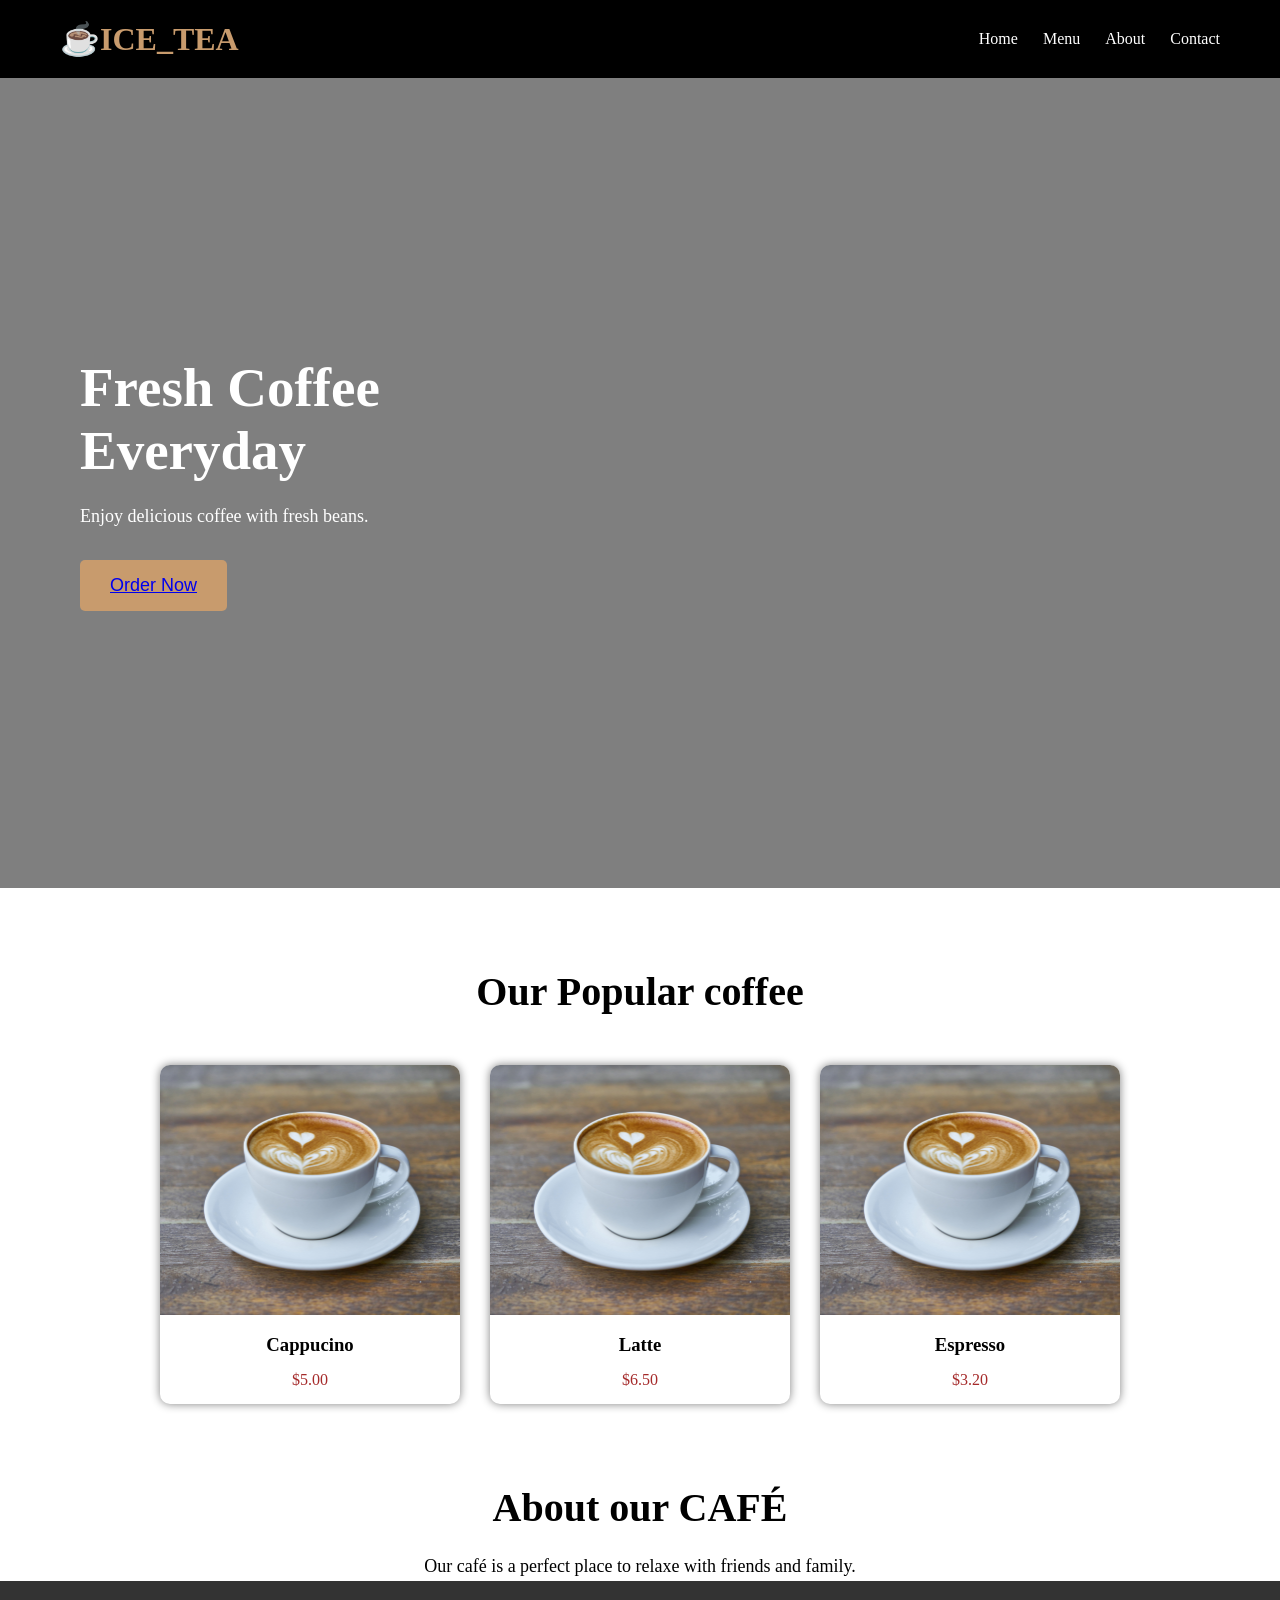
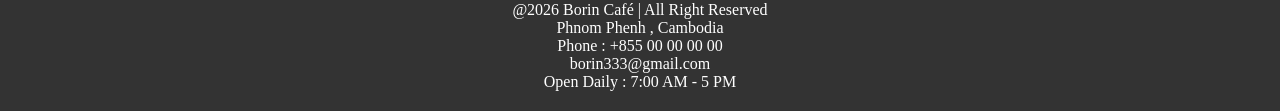
<file: index.html>
<!DOCTYPE html>
<html lang="en">
<head>
    <meta charset="UTF-8">
    <meta name="viewport" content="width=device-width, initial-scale=1.0">
    <title>☕ICE_TEA</title>
    <link rel="stylesheet" href="style.css">
</head>
<body>
    <!--Navbar (menu)-->

    <div class="navbar">

        <h1 class="logo">☕ICE_TEA</h1>

        <ul>
            <li> <a href="index.html">Home</a></li>
            <li> <a href="menu.html">Menu</a></li>
            <li> <a href="about.html">About</a></li>
            <li> <a href="contact.html">Contact</a></li>
        </ul>

    </div>

    <!--Hero Section-->

    <div class="hero">
        <div class="hero-text">

            <h2>Fresh Coffee Everyday</h2>

            <p>
                Enjoy delicious coffee with fresh beans.
            </p>

            <button> <a href="menu.html">Order Now</a></button>
        </div>

    </div>

    <!-- Menu section-->

    <div class="menu">

        <h2>Our Popular coffee</h2>

        <div class="menu-box">
            <div class="card">
                <img src="image1.jpg">

                <h3>Cappucino</h3>
                <p>$5.00</p>

            </div>

            <div class="card">
                <img src="image1.jpg">
                <h3>Latte</h3>
                <p>$6.50</p>

            </div>

            <div class="card">
                <img src="image1.jpg">
                <h3>Espresso</h3>
                <p>$3.20</p>

            </div>


        </div>

    </div>

    <!-- About -->

    <div class="about">

        <div class="about-text">
            <h2> About our CAFÉ</h2>
            <p>
                Our café is a perfect place to relaxe with friends and family.
            </p>

        </div>

    </div>

    
    <!--Footer-->

    <div class="footer1">

            <p>
                @2026 Borin Café | All Right Reserved
            </p>
            <p>
                Phnom Phenh , Cambodia
            </p>
            <p>
                Phone : +855 00 00 00 00
            </p>
            <p>
                borin333@gmail.com
            </p>
            <p>
                Open Daily : 7:00 AM - 5 PM
            </p>
    </div>
    
</body>
</html>
</file>
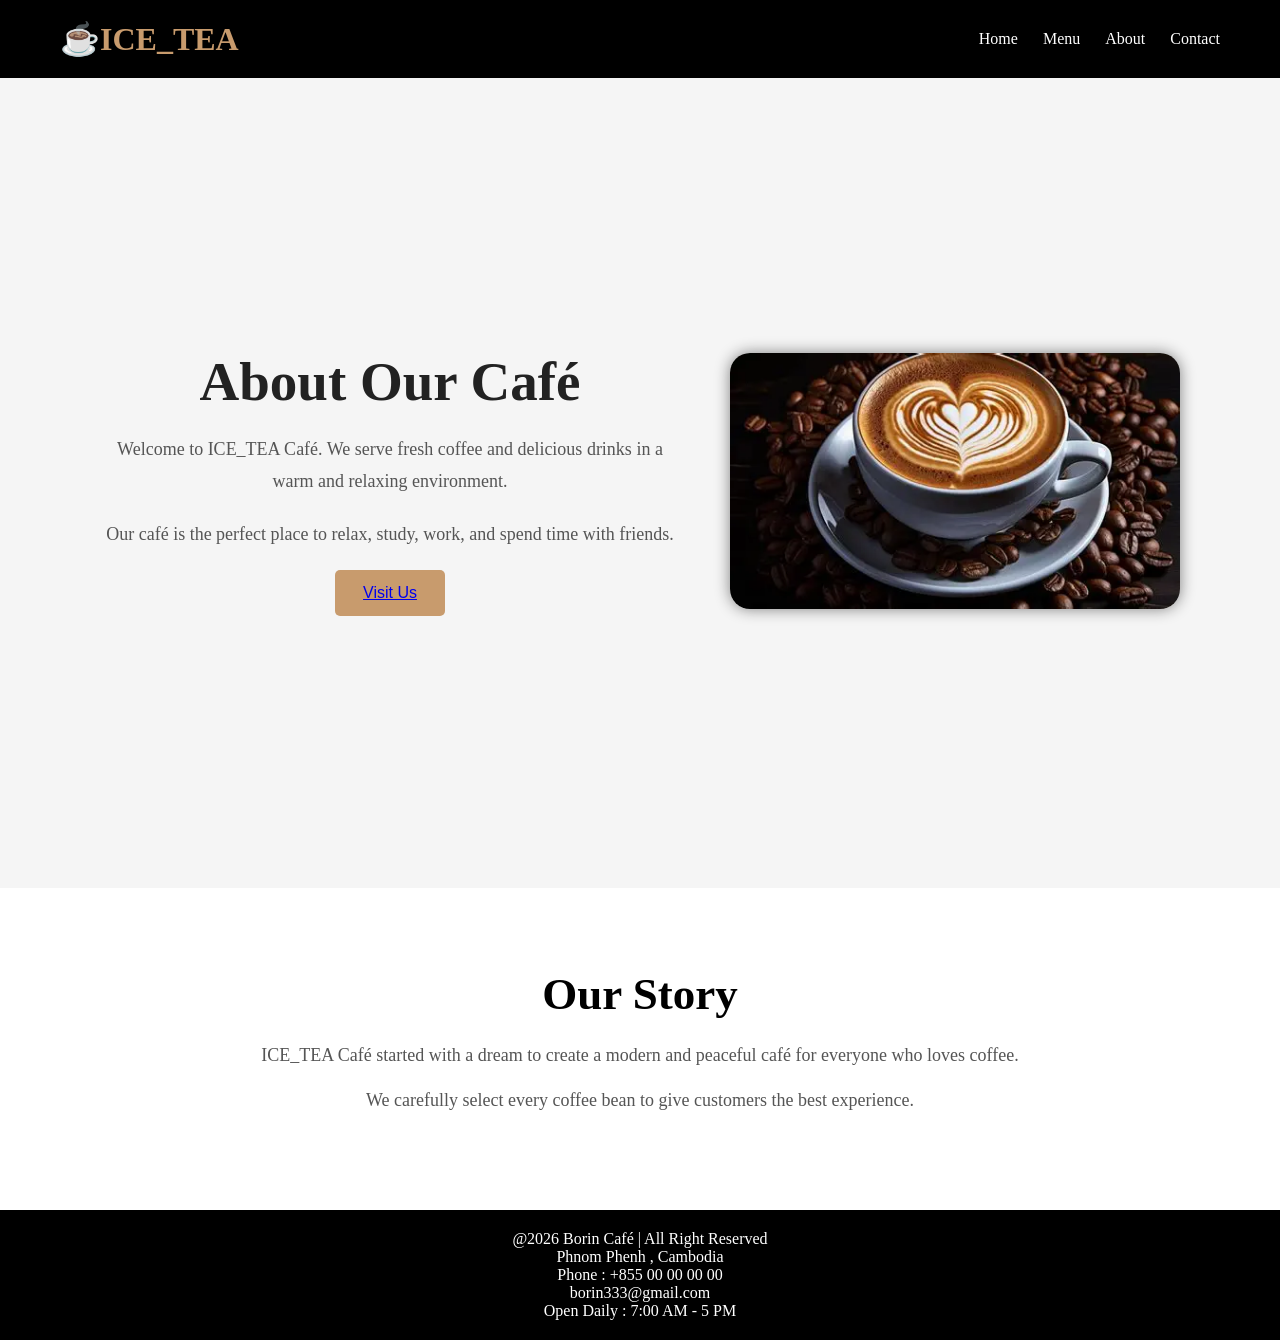
<file: about.html>
<!DOCTYPE html>
<html lang="en">
<head>
    <meta charset="UTF-8">
    <meta name="viewport" content="width=device-width, initial-scale=1.0">
    <title>About - ICE_TEA</title>

    <link rel="stylesheet" href="style.css">
</head>
<body>

    <!-- NAVBAR -->

    <div class="navbar">

        <h1 class="logo">☕ICE_TEA</h1>

        <ul>
            <li><a href="index.html">Home</a></li>
            <li><a href="menu.html">Menu</a></li>
            <li><a href="about.html">About</a></li>
            <li><a href="contact.html">Contact</a></li>
        </ul>

    </div>

    <!-- ABOUT PAGE -->

    <div class="about-page">

        <div class="about-content">

            <h1>About Our Café</h1>

            <p>
                Welcome to ICE_TEA Café.
                We serve fresh coffee and delicious drinks
                in a warm and relaxing environment.
            </p>

            <p>
                Our café is the perfect place to relax,
                study, work, and spend time with friends.
            </p>

            <button class="button1"><a href="contact.html">Visit Us</a></button>

        </div>

        <div class="about-image">

            <img src="OIP (2).webp" alt="Coffee">

        </div>

    </div>

    <!-- STORY SECTION -->

    <div class="story-section">

        <h2>Our Story</h2>

        <p>
            ICE_TEA Café started with a dream
            to create a modern and peaceful café
            for everyone who loves coffee.
        </p>

        <p>
            We carefully select every coffee bean
            to give customers the best experience.
        </p>

    </div>

 

    <!-- FOOTER -->

    <div class="footer">

         <p>
                @2026 Borin Café | All Right Reserved
            </p>
            <p>
                Phnom Phenh , Cambodia
            </p>
            <p>
                Phone : +855 00 00 00 00
            </p>
            <p>
                borin333@gmail.com
            </p>
            <p>
                Open Daily : 7:00 AM - 5 PM
            </p>

    </div>

</body>
</html>
</file>
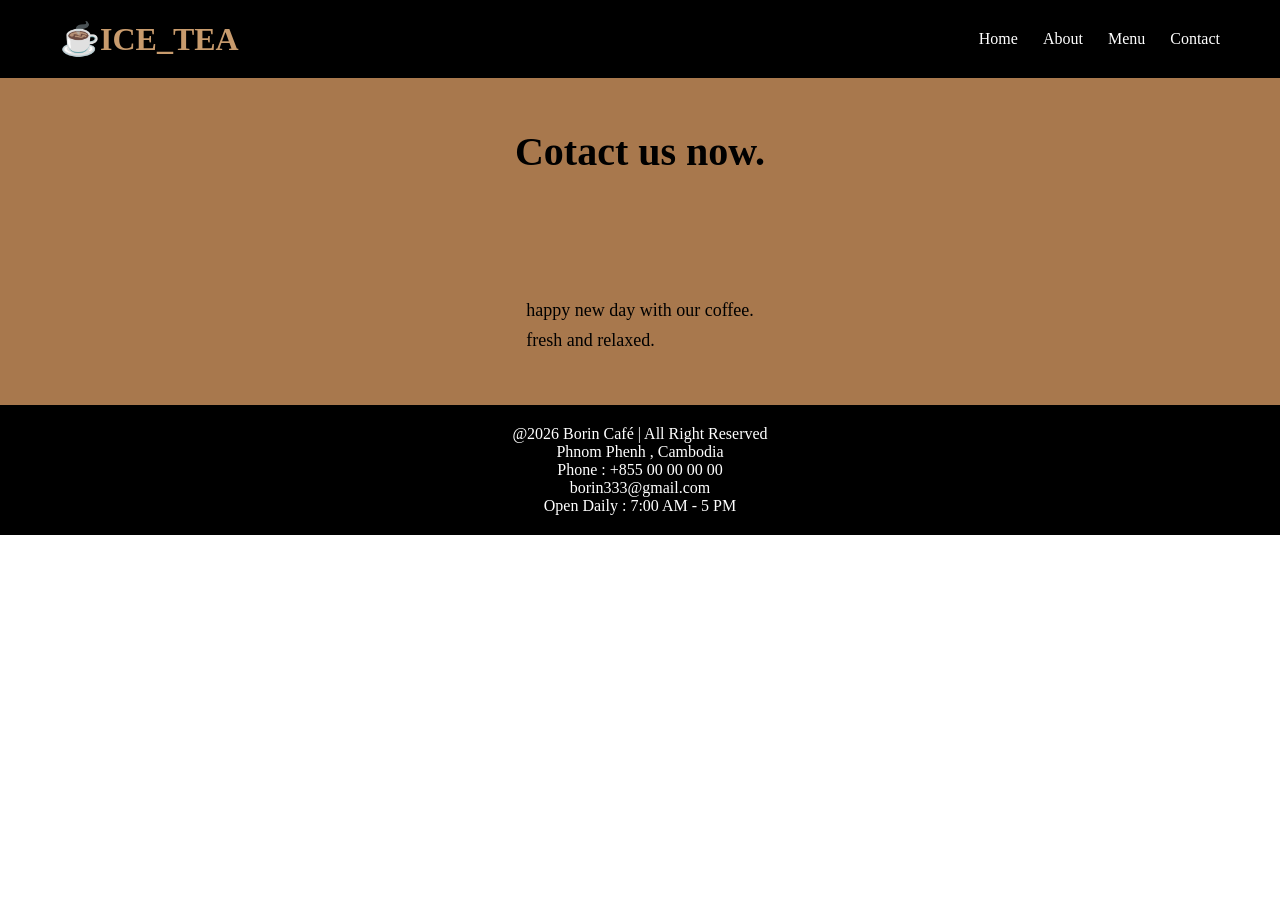
<file: contact.html>
<!DOCTYPE html>
<html lang="en">
<head>
    <meta charset="UTF-8">
    <meta name="viewport" content="width=device-width, initial-scale=1.0">
    <title>Contact</title>
    <link rel="stylesheet" href="style.css">
</head>
<body>

    <!--navbar-->

    <div class="navbar">
        <h1 class="logo">☕ICE_TEA</h1>

        <ul>
            <li><a href="index.html">Home</a></li>
            <li><a href="about.html">About</a></li>
            <li><a href="menu.html">Menu</a></li>
            <li><a href="contact.html">Contact</a></li>
        </ul>

    </div>

    <div class="image-card">
        <h2>Cotact us now.</h2>

    </div>
    <div class="big-p">
        <p>
            happy new day with our coffee. <br>
            fresh and relaxed. 
        </p>

    </div>




    <div class="footer3">

            <p>
                @2026 Borin Café | All Right Reserved
            </p>
            <p>
                Phnom Phenh , Cambodia
            </p>
            <p>
                Phone : +855 00 00 00 00
            </p>
            <p>
                borin333@gmail.com
            </p>
            <p>
                Open Daily : 7:00 AM - 5 PM
            </p>
    </div>




    
</body>
</html>
</file>
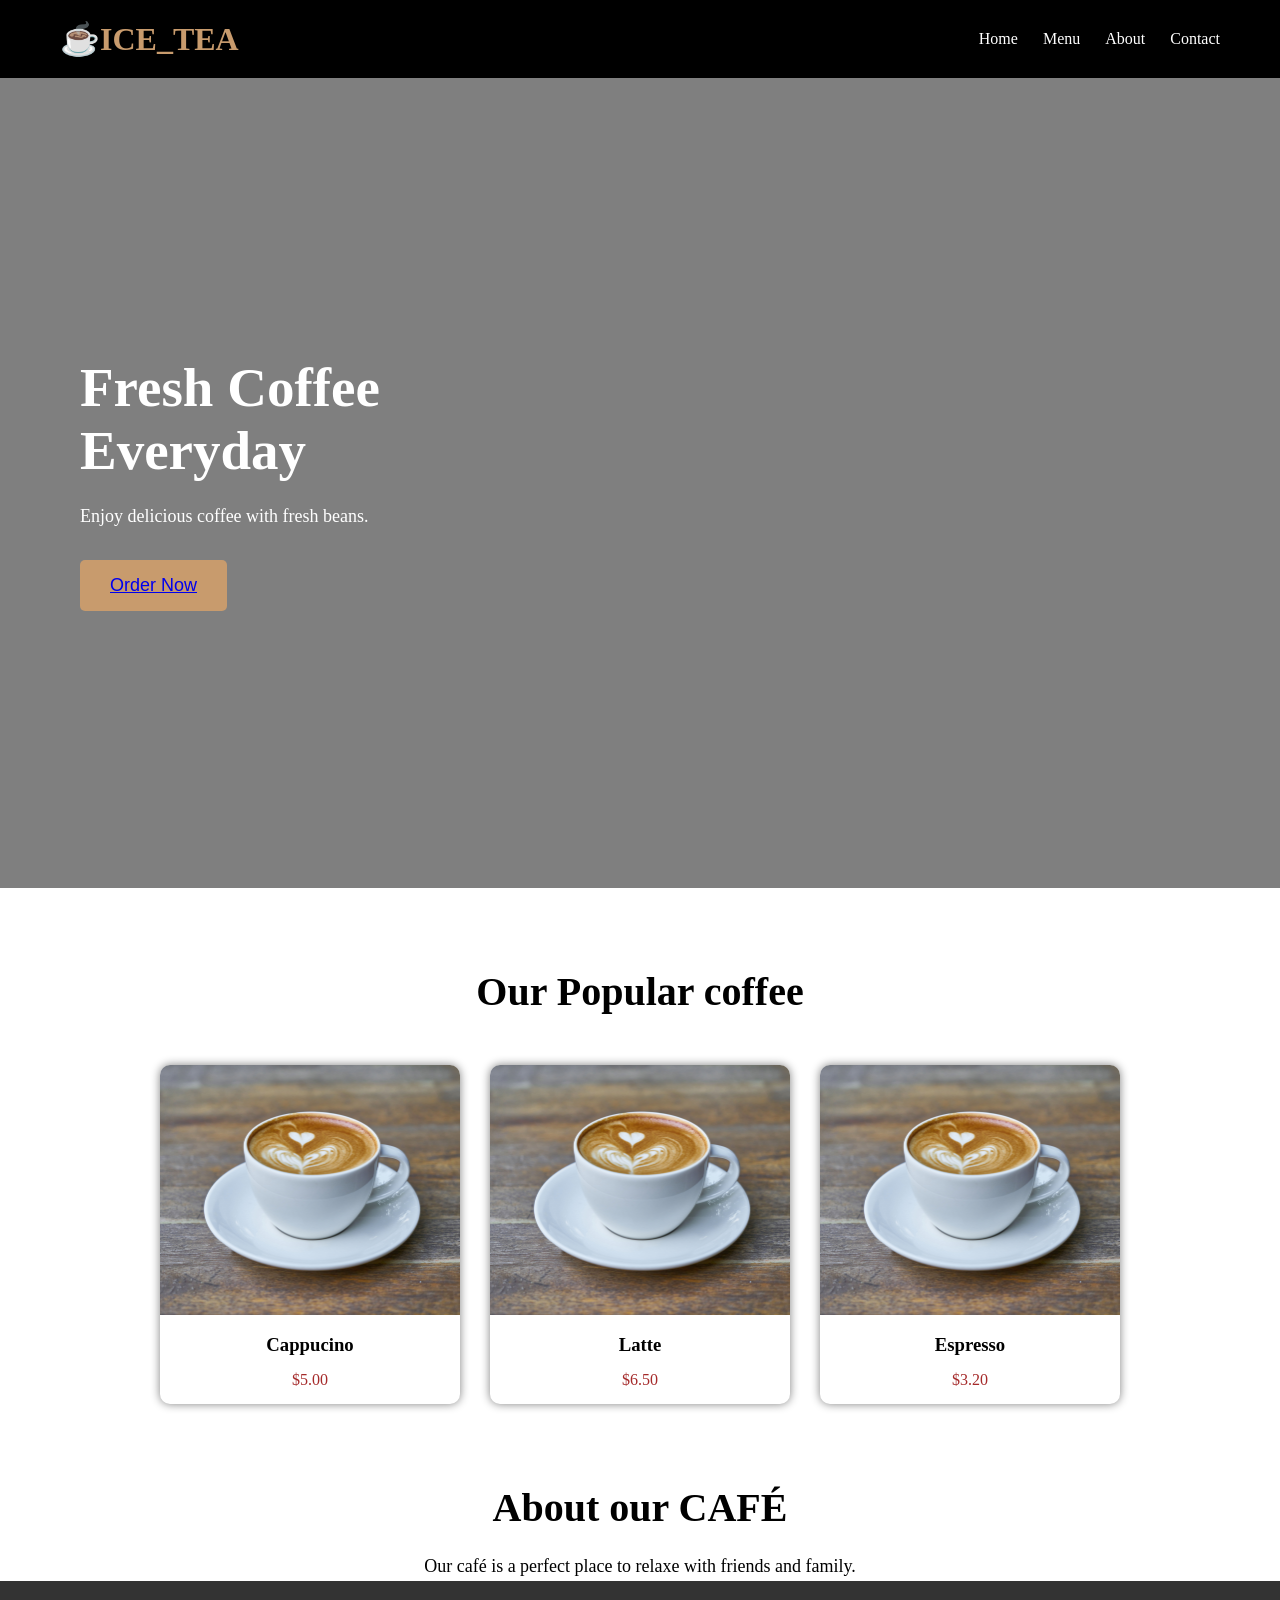
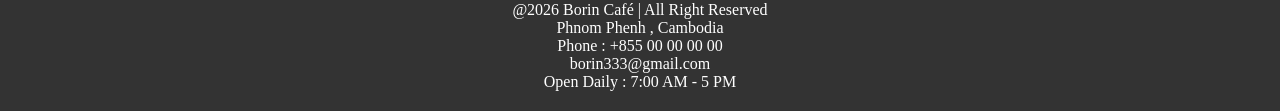
<file: indext.html>
<!DOCTYPE html>
<html lang="en">
<head>
    <meta charset="UTF-8">
    <meta name="viewport" content="width=device-width, initial-scale=1.0">
    <title>☕ICE_TEA</title>
    <link rel="stylesheet" href="style.css">
</head>
<body>
    <!--Navbar (menu)-->

    <div class="navbar">

        <h1 class="logo">☕ICE_TEA</h1>

        <ul>
            <li> <a href="indext.html">Home</a></li>
            <li> <a href="menu.html">Menu</a></li>
            <li> <a href="about.html">About</a></li>
            <li> <a href="contact.html">Contact</a></li>
        </ul>

    </div>

    <!--Hero Section-->

    <div class="hero">
        <div class="hero-text">

            <h2>Fresh Coffee Everyday</h2>

            <p>
                Enjoy delicious coffee with fresh beans.
            </p>

            <button> <a href="menu.html">Order Now</a></button>
        </div>

    </div>

    <!-- Menu section-->

    <div class="menu">

        <h2>Our Popular coffee</h2>

        <div class="menu-box">
            <div class="card">
                <img src="image1.jpg">

                <h3>Cappucino</h3>
                <p>$5.00</p>

            </div>

            <div class="card">
                <img src="image1.jpg">
                <h3>Latte</h3>
                <p>$6.50</p>

            </div>

            <div class="card">
                <img src="image1.jpg">
                <h3>Espresso</h3>
                <p>$3.20</p>

            </div>


        </div>

    </div>

    <!-- About -->

    <div class="about">

        <div class="about-text">
            <h2> About our CAFÉ</h2>
            <p>
                Our café is a perfect place to relaxe with friends and family.
            </p>

        </div>

    </div>

    
    <!--Footer-->

    <div class="footer1">

            <p>
                @2026 Borin Café | All Right Reserved
            </p>
            <p>
                Phnom Phenh , Cambodia
            </p>
            <p>
                Phone : +855 00 00 00 00
            </p>
            <p>
                borin333@gmail.com
            </p>
            <p>
                Open Daily : 7:00 AM - 5 PM
            </p>
    </div>
    
</body>
</html>
</file>
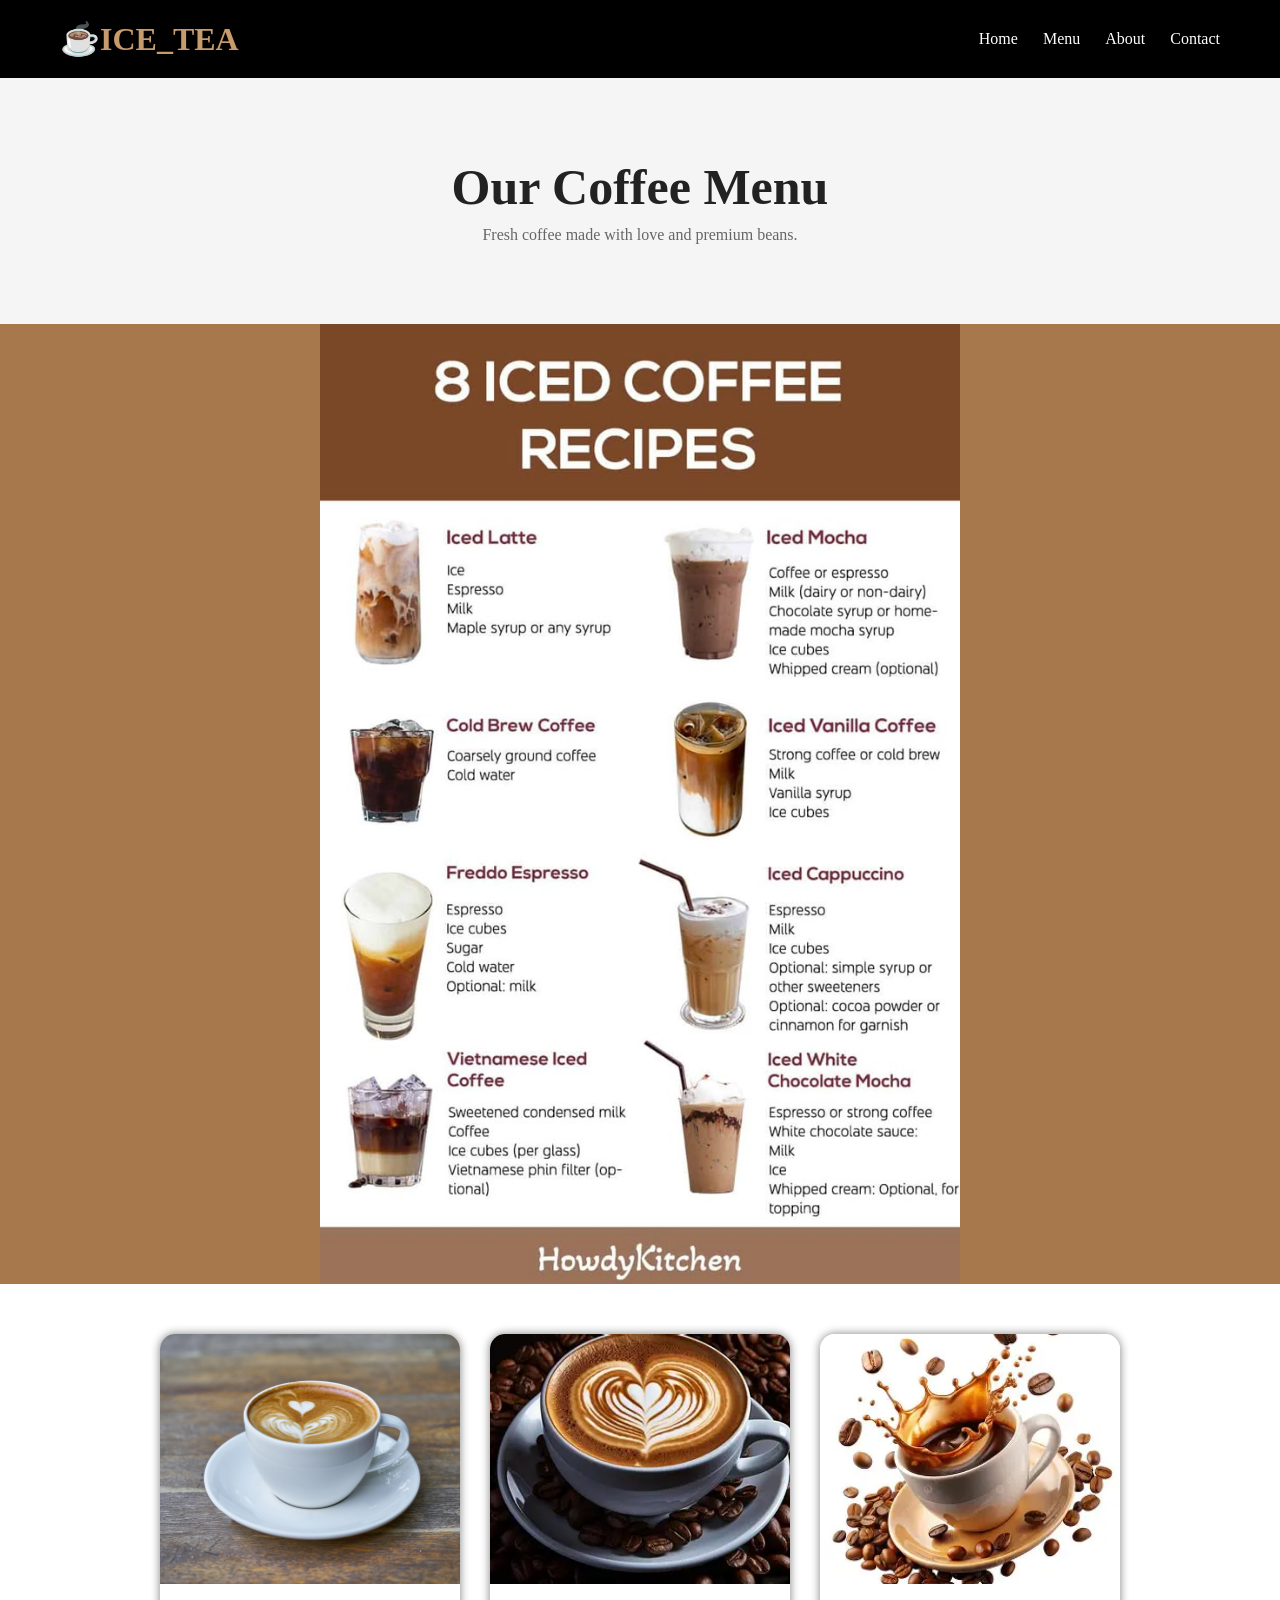
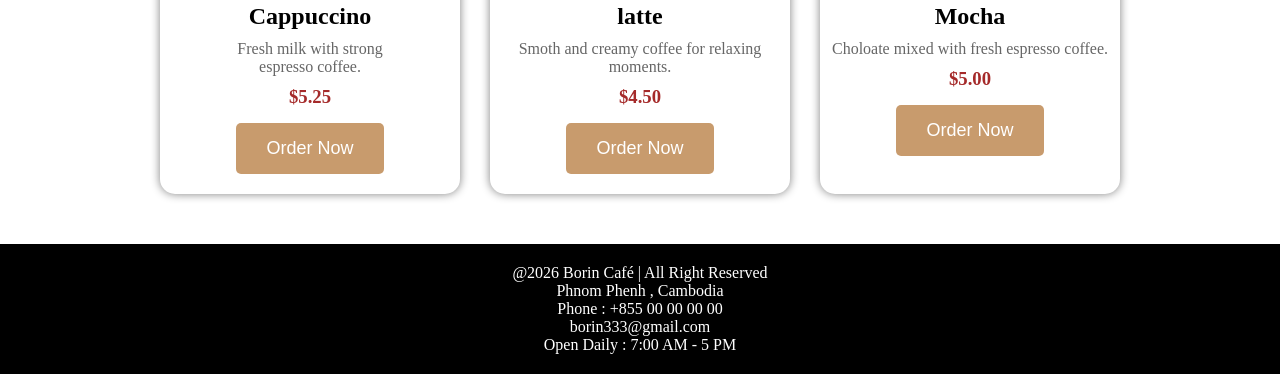
<file: menu.html>
<!DOCTYPE html>
<html lang="en">
<head>
    <meta charset="UTF-8">
    <meta name="viewport" content="width=device-width, initial-scale=1.0">
    <title>Menu_ICE_TEA</title>
    <link rel="stylesheet" href="style.css">

</head>
<body>
 <!--NAVBAR-->
    <div class="navbar">
        <h1 class="logo">☕ICE_TEA</h1>
        <ul>
            <li><a href="index.html">Home</a></li>
            <li><a href="menu.html">Menu</a></li>
            <li><a href="about.html">About</a></li>
            <li><a href="contact.html">Contact</a></li>
        </ul>
    </div>

    <!--MENU HERO-->

    <div class="menu-hero">
        <h1>Our Coffee Menu</h1>

        <p>
            Fresh coffee made with love and premium beans.
        </p>

    </div>

    <!--Menu-->
    <div class="img-menu">

        <img class="photo" src="imag.jpg" alt="menu">

    </div>
    

    <!--Menu itimes-->

    <div class="menu-page">
        <div class="menu-card">
            <img src="image1.jpg" alt="coffee">

            <h2>Cappuccino</h2>

            <p>
                Fresh milk with strong <br>
                espresso coffee.
            </p>

            <h3>$5.25</h3>

            <button>Order Now</button>
        </div>

        <div class="menu-card">

            <img src="OIP (2).webp" alt="coffee">

            <h2>latte</h2>

            <p>Smoth and creamy coffee for relaxing moments.</p>

            <h3>$4.50</h3>

            <button>Order Now</button>

        </div>

        <div class="menu-card">

            <img src="download.webp" alt="coffee">

            <h2>Mocha</h2>

            <p>Choloate mixed with fresh espresso coffee.</p>
            <h3>$5.00</h3>

            <button>Order Now</button>

        </div>

       

        
    </div>
     <!--Footer-->
    <div class="footer3">

            <p>
                @2026 Borin Café | All Right Reserved
            </p>
            <p>
                Phnom Phenh , Cambodia
            </p>
            <p>
                Phone : +855 00 00 00 00
            </p>
            <p>
                borin333@gmail.com
            </p>
            <p>
                Open Daily : 7:00 AM - 5 PM
            </p>
    </div>
</body>
</html>
</file>
<file: style.css>
/* =========================
   GLOBAL FIX (IMPORTANT)
========================= */

html, body {
    width: 100%;
    overflow-x: hidden;
}

img {
    max-width: 100%;
    height: auto;
}

/* =========================
   FIX HERO (NO CUT ON ZOOM)
========================= */

.hero {
    padding: 80px 60px;
}

.hero-text {
    width: 100%;
    max-width: 500px;
}

/* =========================
   FIX MENU LAYOUT
========================= */

.menu-box {
    display: flex;
    justify-content: center;
    flex-wrap: wrap;
    gap: 30px;
}

/* =========================
   FIX ABOUT SECTION
========================= */

.about-page {
    flex-wrap: wrap;
}

/* =========================
   MOBILE RESPONSIVE
========================= */

@media (max-width: 768px) {

    /* NAVBAR */
    .navbar {
        flex-direction: column;
        padding: 20px;
        text-align: center;
        gap: 15px;
    }

    .navbar ul {
        flex-direction: column;
        gap: 10px;
    }

    /* HERO */
    .hero {
        padding: 20px;
        text-align: center;
        justify-content: center;
    }

    .hero h2 {
        font-size: 32px;
    }

    .hero-text {
        max-width: 100%;
    }

    /* MENU */
    .menu {
        padding: 40px 20px;
    }

    .card {
        width: 90%;
    }

    /* ABOUT */
    .about-page {
        flex-direction: column;
        text-align: center;
        padding: 30px;
    }

    .about-content {
        width: 100%;
    }

    .about-image img {
        width: 100%;
    }

    /* CONTACT */
    .contact {
        padding: 30px;
    }

    /* MENU CARDS PAGE */
    .menu-page {
        padding: 20px;
    }
}



*{
    margin: 0;
    padding: 0;
    box-sizing: border-box;
}

body{
    margin: 0;
}

/* NAVBAR */

.navbar{
    background: black;
    color: white;

    display: flex;
    justify-content: space-between;
    align-items: center;

    padding: 20px 60px;
}

.logo{
    color: #c89b6d;
}

.navbar ul{
    display: flex;
    list-style: none;
    gap: 25px;
}

.navbar li{
    cursor: pointer;
}

.navbar li:hover{
    color: #c89b6d;
}

/* HERO */

.hero{
    height: 90vh;

    background-image:
    linear-gradient(rgba(0,0,0,0.5), rgba(0,0,0,0.5)),
    url("https://images.unsplash.com/photo-1495474472287-4d71bcdd2085");

    background-size: cover;
    background-position: center;

    display: flex;
    align-items: center;

    padding-left: 80px;

    color: white;
}

.hero-text{
    width: 500px;
}

.hero h2{
    font-size: 55px;
    margin-bottom: 20px;
}

.hero p{
    font-size: 18px;
    line-height: 28px;
    margin-bottom: 30px;
}

button{
    padding: 15px 30px;
    background: #c89b6d;
    color: white;
    border: none;
    font-size: 18px;
    border-radius: 5px;
    cursor: pointer;
}

button:hover{
    background: #a8784d;
}


/* MENU */

.menu{
    padding: 80px 50px;
    text-align: center;
}
.img-menu {
    display: flex;
    justify-content: center;
    align-items: center;
    background: #a8784d;
}
.img-menu .photo {
    margin: auto;
    width: 100%;
    height: 50%;
}

.menu h2{

    font-size: 40px;
    margin-bottom: 50px;
}

.menu-box{
    display: flex;
    justify-content: center;
    gap: 30px;
}
.about {
    text-align: center;
}

.footer1{
    background: #333;
    color: white;
    text-align: center;
    width: 100%;
    padding: 20px 0;
}


.card{
    width: 300px;
    box-shadow: 0 0 10px gray;
    border-radius: 10px;
    overflow: hidden;
}

.card img{
    width: 100%;
    height: 250px;
    object-fit: cover;
}

.card h3{
    margin-top: 15px;
}

.card p{
    padding: 15px;
    color: brown;
}

/* ABOUT */

.about-page{

    background: #a8784d;
    padding: 80px;
    text-align: center;
}

.about h2{
    font-size: 40px;
    margin-bottom: 20px;
}

.about p{
    font-size: 18px;
    line-height: 30px;
}


/* CONTACT */

.contact{
    padding: 80px;
    text-align: center;




}

.contact h2{
    font-size: 40px;
    margin-bottom: 20px;
}

.contact p{
    margin: 10px;
}

/* FOOTER */

.footer{
    background: black;
    color: white;
    text-align: center;
    padding: 20px;
}


/* ABOUT PAGE */

ul li a{
    text-decoration: none;
    color: white;
}

ul li a:hover{
    color: #c89b6d;
}

/* ABOUT SECTION */

.about-page{
    width: 100%;
    min-height: 90vh;

    display: flex;
    justify-content: center;
    align-items: center;

    gap: 50px;

    padding: 60px;

    background: #f5f5f5;
}
.about .button1 {
    margin-bottom: 20px;
}

.about-content{
    width: 50%;
}

.about-content h1{
    font-size: 55px;
    margin-bottom: 20px;
    color: #222;
}

.about-content p{
    font-size: 18px;
    line-height: 1.8;
    margin-bottom: 20px;
    color: #555;
}

.about-content button{
    padding: 14px 28px;
    border: none;
    background: #c89b6d;
    color: white;
    border-radius: 5px;
    cursor: pointer;
    font-size: 16px;
}

.about-content button:hover{
    background: #a8784d;
}

.about-image img{
    width: 450px;
    border-radius: 20px;
    box-shadow: 0 0 15px gray;
}

/* STORY SECTION */

.story-section{
    padding: 80px;
    text-align: center;
    background: white;
}

.story-section h2{
    font-size: 45px;
    margin-bottom: 20px;
}

.story-section p{
    font-size: 18px;
    line-height: 30px;
    color: #555;
    margin-bottom: 15px;
}

/* FOOTER */

.footer2{
    background: black;
    color: white;
    text-align: center;
    padding: 20px;
}

/* RESPONSIVE */

@media(max-width: 900px){

    .about-page{
        flex-direction: column;
        text-align: center;
    }

    .about-content{
        width: 100%;
    }

    .about-image img{
        width: 100%;
    }

}

/* MENU PAGE */

.menu-hero{
    padding: 80px;
    text-align: center;
    background: #f5f5f5;
}

.menu-hero h1{
    font-size: 50px;
    color: #222;
}

.menu-hero p{
    color: #666;
    margin-top: 10px;
}

/* MENU CARDS */

.menu-page{
    padding: 50px;

    display: flex;
    gap: 30px;
    justify-content: center;
    flex-wrap: wrap;
}

/* CARD */

.menu-card{
    width: 300px;

    background: white;

    border-radius: 15px;

    overflow: hidden;

    box-shadow: 0 0 10px gray;

    text-align: center;
}

/* IMAGE */

.menu-card img{
    width: 100%;
    height: 250px;
    object-fit: cover;
}

/* TITLE */

.menu-card h2{
    margin-top: 15px;
}

/* DESCRIPTION */

.menu-card p{
    color: #666;
    margin: 10px;
}

/* PRICE */

.menu-card h3{
    color: brown;
    margin-bottom: 15px;
}

/* BUTTON */

.menu-card button{
    margin-bottom: 20px;
}
.img-menu {
    align-items: center;
    justify-content: center;
    display: flex;
    background: #a8784d;

}
.img-menu .photo{
    width: 50%;
    height: auto;
}


.footer3{
    background: black;
    color: white;
    text-align: center;
    padding: 20px;
}


/* Contact page*/
.image-card{
    padding: 50px;
    display: flex;
    gap: 30px;
    justify-content: center;
    flex-wrap: wrap;
    color: black;
    background: #a8784d;
}
.image-card h2 {
    font-size: 40px;
    margin-bottom: 20px;
    align-items: center;

}
.big-p{
    padding: 50px;
    display: flex;
    gap: 30px;
    justify-content: center;
    flex-wrap: wrap;
    color: black;
    background: #a8784d;
}

.big-p p {
    font-size: 18px;
    line-height: 30px;
    align-items: center;
}
</file>
